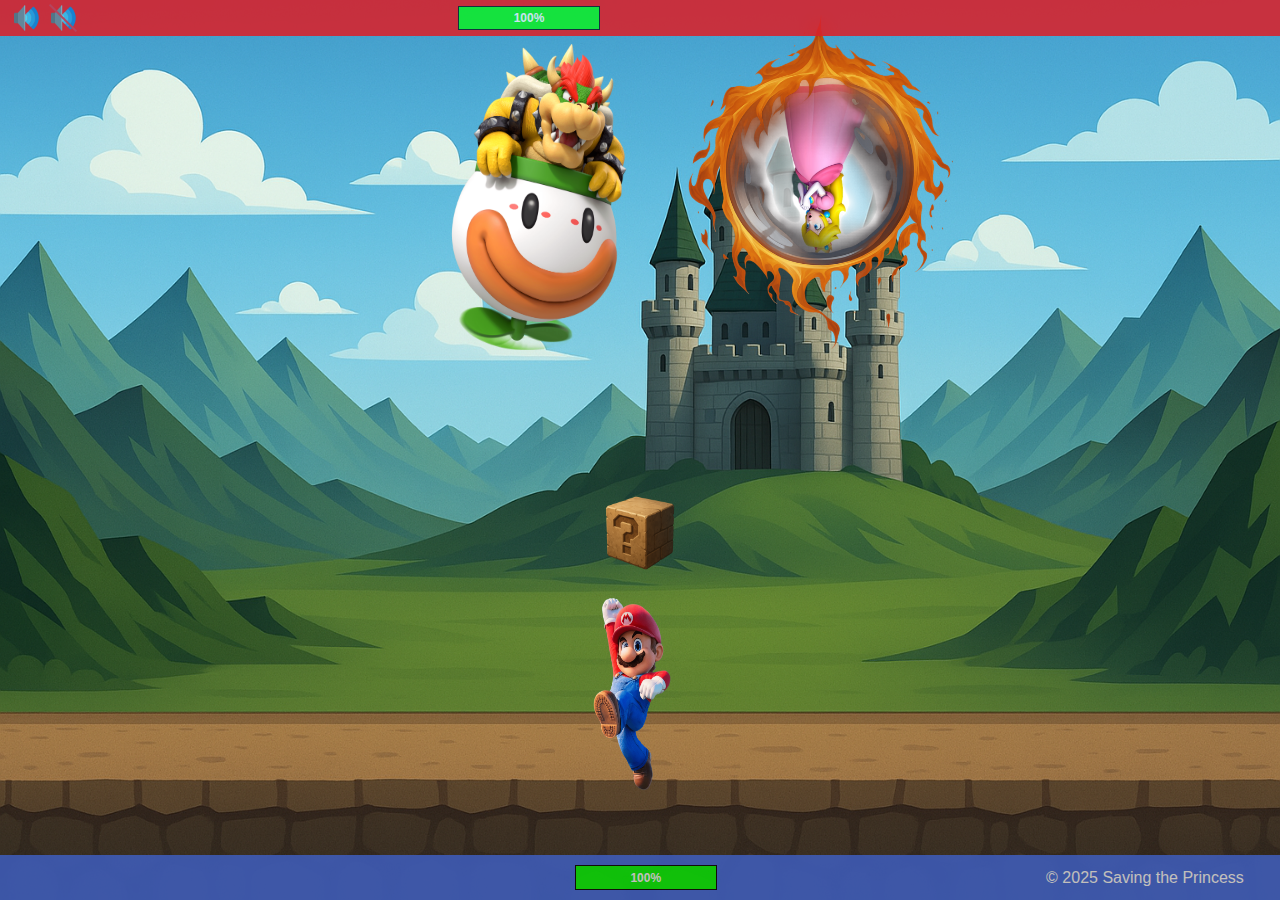
<file: game/game.html>
<!DOCTYPE html>
<html lang="en">
<head>
  <meta charset="UTF-8">
  <meta name="viewport" content="width=device-width, initial-scale=1.0">
  <title>Saving the Princess</title>
  <link rel="stylesheet" href="/css/styles.css">
  <link rel="icon" type="image/png" sizes="32x32" href="/img/block-gold.ico">
</head>
<body></body>
  <header class="header">
    <div class = "sound">
      <img src="/img/sound_on.png" alt="Sound on">
      <img src="/img/sound_off.png" alt="Sound off" id="soundOff"> 
    </div>
    <div class="score-header">
      <div class="healt-villain-back">
        <div class="healt-villain"></div>
        <div class="display-healt-villain">
          <p id="villainScore">100%</p>
        </div>
      </div>
    </div>
  </header>

  <main class="main-game" id="main-game">
    <div class="content">
      <div class="villain" id="villain">
        <img src="/img/villain.png" alt="Villain" class="villain-image" id="villainImage">
        <img src="/img/Thwomp.png" alt="Power Villain" class="power-villain" id="powerVillainImage">
        <img src="/img/princess-bubble.png" alt="Princess Bubble" class="princess-bubble-image">
      </div>
      <div class="confrontation">
        <img src="/img/draw.png" alt="Power Winner" class="power-winner" id="powerWinerImage">
        <img src="/img/moshroom.png" alt="Power Hero" class="power-hero" id="powerHeroImage">
        <img src="/img/block.png" alt="Block" class="block" id="blockImage">
      </div>
      <div class="hero" id="hero">
        <img src="/img/hero.png" alt="Hero" class="hero-image" id="heroImage">
        <img src="/img/princess.png" alt="Princess" class="princess-image" id="princessImage">
      </div>
    </div>
  </main>

  <footer class="footer">
    <div class="score-footer">
      <div class="healt-hero-back">
        <div class="healt-hero"></div>
        <div class="display-healt-hero">
          <p id="heroScore">100%</p>
        </div>
      </div>
    </div>    
    <div class="gameName">
      <p>© 2025 Saving the Princess</p>
    </div>
  </footer>
  <script src="/js/script-game.js"></script>
</body>
</html>
</file>
<file: css/styles.css>
*{
  margin: 0px;
  padding: 0px;
}

body, html {
  height: 100%;
  font-family: sans-serif;
}

.main {
  display: flex;
  align-items: center;
  justify-content: center;
  background-image: url('/img/background_index.png');
  background-size: cover;
  /*background-repeat: no-repeat;*/
  background-position: center;
  width: 100%;
  height: 100%;
  z-index: 0;
}

.fade-out-main {
  animation: fadeBackground 1.8s ease-in-out forwards;
}

@keyframes fadeBackground {
  0% { opacity: 1; }
  100% { opacity: 0; }
}

.button-start {
  display: flex;
  justify-content: center;
  align-items: center;
  position: absolute;
  bottom: 5%; /* Ubicación en la parte inferior */
  left: 50%; /* Lo coloca en el centro horizontalmente */
  transform: translateX(-50%); /* Ajusta el centrado */
  width: 200px; /* Ajusta el tamaño del botón */
  height: 50px;
  background-color: red;
  color: white;
  font-size: 20px;
  text-align: center;
  border-radius: 10px;
  cursor: pointer;
  z-index: 1000; /* Asegura que esté sobre el fondo */
  box-shadow: 0px 4px 10px rgba(0, 0, 0, 0.6); /* Sombra para profundidad */
   transition: all 0.3s ease-in-out; /* Transición */ 
}

/* Efecto cuando el usuario pasa el mouse */
.button-start:hover {
  background-color: darkred;
  box-shadow: 0px 6px 15px rgba(255, 0, 0, 0.8);
  transform: translateX(-50%) scale(1.05);
}

/* Efecto de presión al hacer clic */
.button-start:active {
  transform: translateX(-50%) scale(0.95);
  box-shadow: 0px 2px 8px rgba(255, 0, 0, 0.6);
}

.header{
  display: flex;
  justify-content: flex-start;
  align-items: center;
  position: absolute;
  top: 0px;
  left: 0px;
  width: 100%;
  height: 4%;
  background-color: red;
  opacity: 0.7;
  backdrop-filter: blur(10px); /* Efecto de desenfoque */ 
  z-index: 10; 
}

.sound {
  position: relative;
  width: 35%;
  height: 90%;
  margin-left: 10px;
  z-index: 4;
}

.sound img{
  height: 100%;
  z-index: 5;
}

.score-header{
  display: flex;
  justify-content: flex-start;
  align-items: center;  
  width: 60%;
  height: 90%;
  color: white;
  z-index: 4;
}

.healt-villain-back{
  display: flex;
  justify-content: center;
  align-items: center;
  position: relative;
  width: 140px;
  height: 65%;
  background-color: #4A4A4A;
  border: 1px #000000 solid;
  z-index: 5;
}

.healt-villain{
  position: absolute;
  left: 0;
  width: 100%;
  height: 100%;
  background-color: #00FF00;
  z-index: 6;
  transition: background-color 0.3s ease-in-out;
  transition: width 0.5s ease-in-out;
}

.display-healt-villain{
  position: absolute;
  text-align: center;
  z-index: 7;
  color: #FFFFFF;
  font-size: 12px;
  font-weight: bold;
}

.main-game {
  display: flex;
  align-items: center;
  justify-content: center;
  background-image: url('/img/world_clear.png');
  background-size: 100% 100%;
  background-repeat: no-repeat;
  background-position: center;
  width: 100%;
  height: 100%;
  z-index: -1;
}

@keyframes background-tenebrous {
  0% { opacity: 0;}
  100% { opacity: 1;}
}

.main-game {
  transition: opacity 0.8s ease-in-out, filter 0.8s ease-in-out;
}

.main-game.background-tenebrous{
  background-image: url('/img/worldFinishDestroy.png');
  animation: background-tenebrous 1s ease-in-out forwards;
}

.tenebrous {
  filter: brightness(40%) contrast(120%) sepia(20%);
  transition: filter 0.5s ease-in-out;
}

.content{
  display: flex;
  flex-direction: column;
  align-items: center;
  justify-content: center;
  position: relative;
  width: 400px;
  height: 85%;
  top: -24px;
  padding: 0px;
  z-index: 3;
}

.villain{
  display: flex;
  flex-direction: row;
  justify-content: left;
  align-items: flex-end;
  position: relative;
  height: 40%;
  width: 100%;
  z-index: 8;
}

.villain-image{
  margin: 0px;
  padding: 0px;
  height: 100%;
  width: 50%;
  z-index: 5;
}

/*Inclinación del villano*/
@keyframes moveVillain {
    0% { transform: rotate(0deg); } /* Estado inicial */
    60% { transform: rotate(15deg); } /* Se inclina a la derecha cuando hacen clic sobre la pantalla */
    100% { transform: rotate(0deg); } /* Regresa a su posición original */
}

.villain-image {
    transition: transform 0.7s ease-in-out;
}

.villain-image.moveVillain {
    animation: moveVillain 0.4s ease-in-out;
}

.power-villain{
  width: 12%;
  height: 22%;
  z-index: 5;
  opacity: 1;
}



@keyframes movePowerVillain {
    0% { transform: translateY(-95%) translateX(-55%); opacity: 0; } /* Empieza oculto debajo del bloque */
    100% { transform: translateY(168%) translateX(26%); opacity: 1; } /* Sube y aparece gradualmente */
}

.power-villain {
    opacity: 0; /* Inicialmente invisible */
    transition: opacity 0.8s ease-in-out; /* Animación suave */
}

.power-villain.movePowerVillain {
    animation: movePowerVillain 1s ease-in-out forwards;
}

.princess-bubble-image{
  position: relative;
  z-index: 5;
  width: 100%;
  height: 110%;
  transform: scaleY(-1);
  
}

/*Efecto para que la princesa y la burbuja floten*/
@keyframes floatEffect {
  0% { transform: translateY(0); }
  50% { transform: translateY(-15px); }
  100% { transform: translateY(0); }
}

.princess-bubble-image {
  animation: floatEffect 2s ease-in-out infinite;
}

/*Efecto para que la iamgen de la princesa en la burbuja baje hasta la posición del Heroe*/
@keyframes movePrincessBubble {
    0% { transform: translateY(0) translateX(0); /*opacity: 1;*/ }
    100% { transform: translateY(187%) translateX(36%); /*opacity: 0;*/ }
}

.princess-bubble-move {
    animation: movePrincessBubble 2s ease-in-out forwards;
    width: 30%;
    height: 90%;
}

.confrontation{
  display: flex;
  flex-direction: column;
  justify-content: center;
  align-items:center;
  position: relative;
  height: 30%;
  width: 100%;
  z-index: 4;
}

.power-winner {
  width: 12%;
  height: 30%;
  opacity: 0;
  z-index: 5;
}

.power-winner {
    opacity: 0; /* Inicialmente invisible */
    transform: translateY(0); /* Posición inicial */
}

.power-winner.visible {
    opacity: 1; /* Se muestra */
    transform: translateY(60%); /* Se mueve a la nueva posición*/
}

.power-hero {
  width: 12%;
  height: 30%;
  z-index: 5;
}

@keyframes movePowerHero {
    0% { transform: translateY(100%); opacity: 0; } /* Empieza oculto debajo del bloque */
    100% { transform: translateY(-40%); opacity: 1; } /* Sube y aparece gradualmente */
}

.power-hero {
    opacity: 0; /* Inicialmente invisible */
    transition: opacity 0.8s ease-in-out; /* Animación suave */
}

.power-hero.movePowerHero {
    animation: movePowerHero 1s ease-in-out forwards;
}

.block{
  margin: 0px;
  padding: 0px;
  width: 20%;
  height: 36%;
  z-index: 5;
}

/*Inclinación del bloque*/
@keyframes knockblock {
    0% { transform: rotate(0deg); } /* Estado inicial */
    60% { transform: rotate(15deg); } /* Se inclina a la derecha cuando el héroe lo toca */
    100% { transform: rotate(0deg); } /* Regresa a su posición original */
}

.block {
    transition: transform 0.5s ease-in-out;
}

.block.knockblock {
    animation: knockblock 0.4s ease-in-out;
}

.hero{
  display: flex;
  justify-content: right;
  align-items: center;
  height: 30%;
  width: 100%;
  z-index: 4;
}

.hero-image{
  margin: 0px;
  padding: 0px;
  height: 100%;
  width: 32%;
  z-index: 5;
}

/*Animación de salto*/
@keyframes jump {
    0% { transform: scaleY(1) translateY(0); } /* Estado normal */
    20% { transform: scaleY(0.5) translateY(0); } /* Se agacha sin moverse */
    40% { transform: scaleY(1) translateY(-20%); } /* Recupera su tamaño y empieza a subir */
    60% { transform: scaleY(1) translateY(-13%); } /* Llega al borde del bloque */
    100% { transform: scaleY(1) translateY(0); } /* Regresa a su posición inicial */
}

.hero-image {
    transition: transform 0.5s ease-in-out;
}

.hero-image.jump {
    animation: jump 0.7s ease-in-out;
}

.princess-image {
  width: 36%;
  height: 100%;
  opacity: 0;
  z-index: 10;
}

.princess-visible {
    opacity: 1;
    /*transition: opacity 1.5s ease-in-out;*/
}

.footer{
  display: flex;
  flex-direction: row;
  justify-content: left;
  align-items:center;
  gap: 15px;
  position: absolute;
  bottom: 0px;
  width: 100%;
  height: 5%;
  background-color:royalblue;
  opacity: 0.7;
  backdrop-filter: blur(10px); /* Efecto de desenfoque */
  z-index: 3;
}

.score-footer {
  display: flex;
  align-items: center;
  justify-content: right;
  position: relative;
  width: 56%;
  height: 100%;
  z-index: 4;
}

.healt-hero-back{
  display: flex;
  justify-content: center;
  align-items: center;
  position: relative;
  width: 140px;
  height: 50%;
  background-color: #4A4A4A;
  border: 1px #000000 solid;
  z-index: 5;
}

.healt-hero{
  position: absolute;
  left: 0;
  width: 100%;
  height: 100%;
  background-color: #00FF00;
  transition: background-color 0.3s ease-in-out;
  transition: width 0.5s ease-in-out;
  z-index: 6;
}

.display-healt-hero{
  position: absolute;
  z-index: 7;
  text-align: center;
  color: #FFFFFF;
  font-size: 12px;
  font-weight: bold;
}


.gameName{
  display: flex;
  align-items: center;
  justify-content: right;
  width: 40%;
  height: 100%;
  margin-right: 10px;
  color: #FFFFFF;
  z-index: 4;
}
</file>
